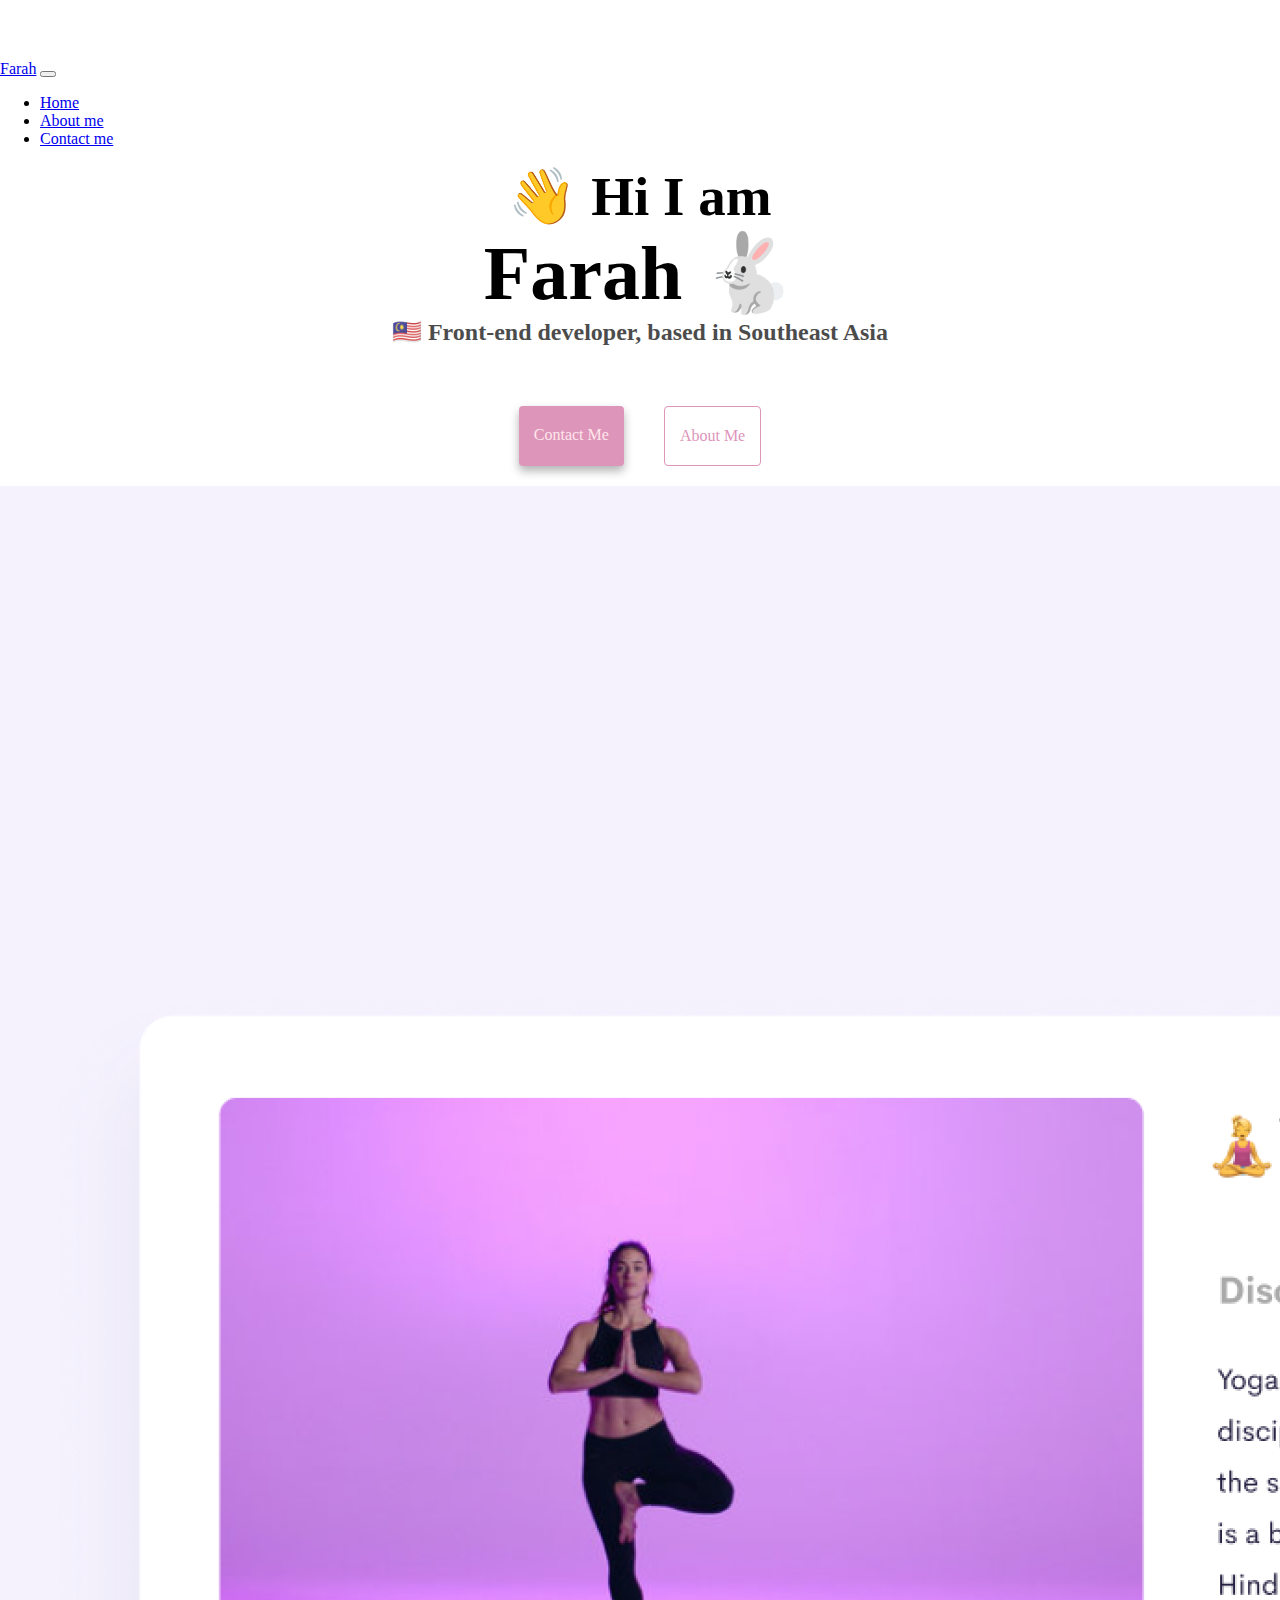
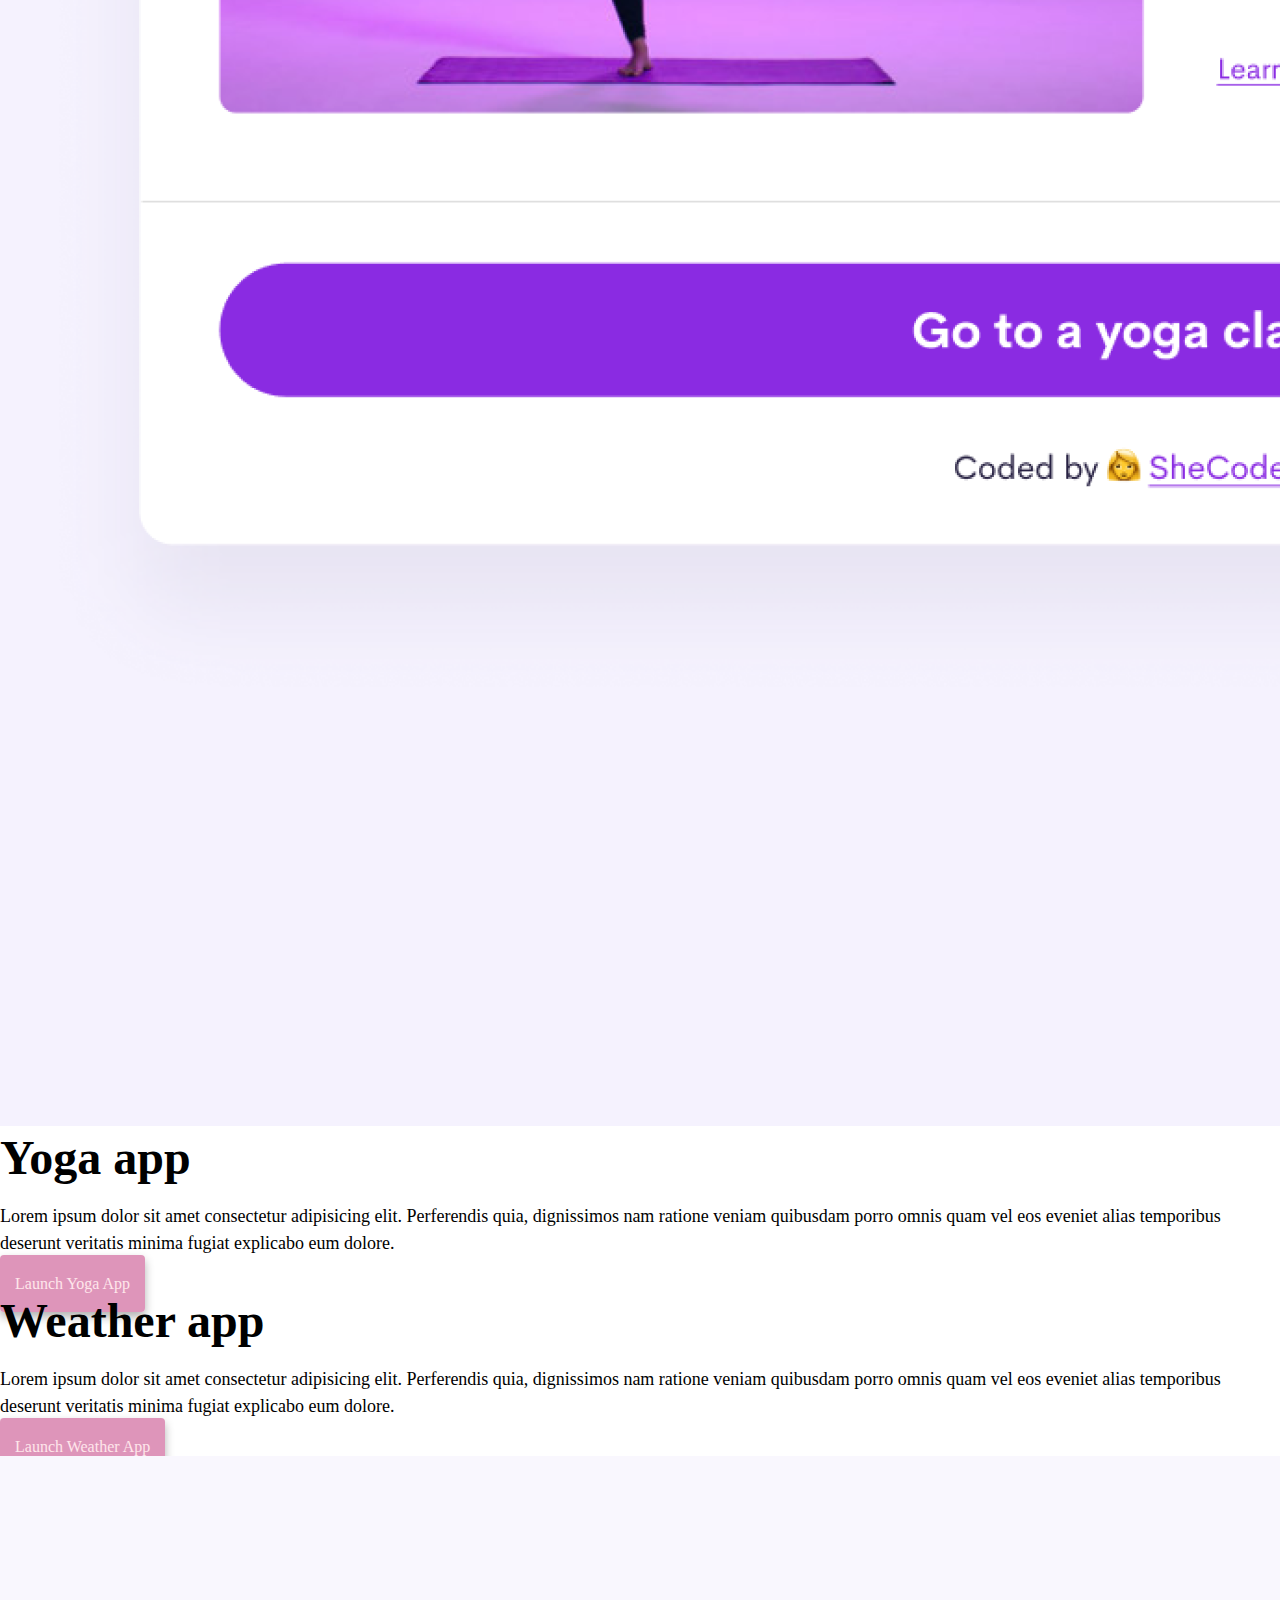
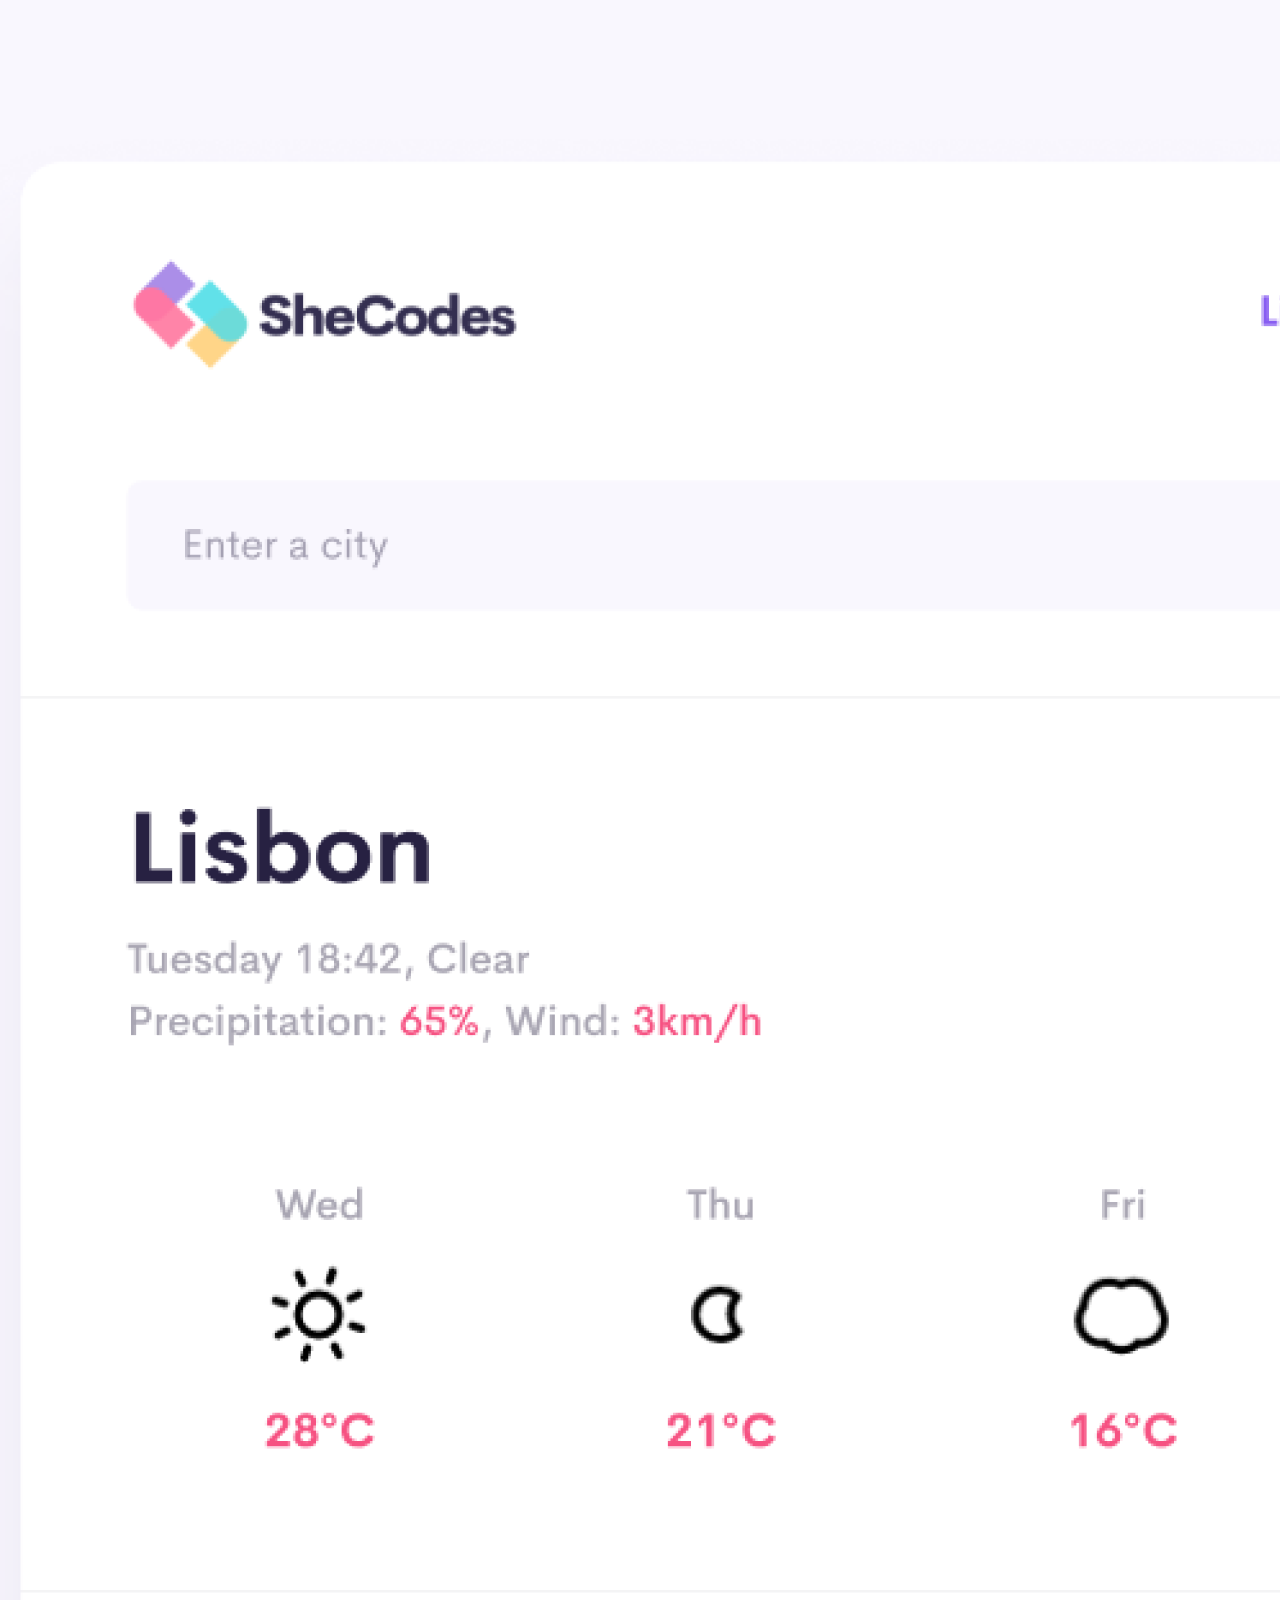
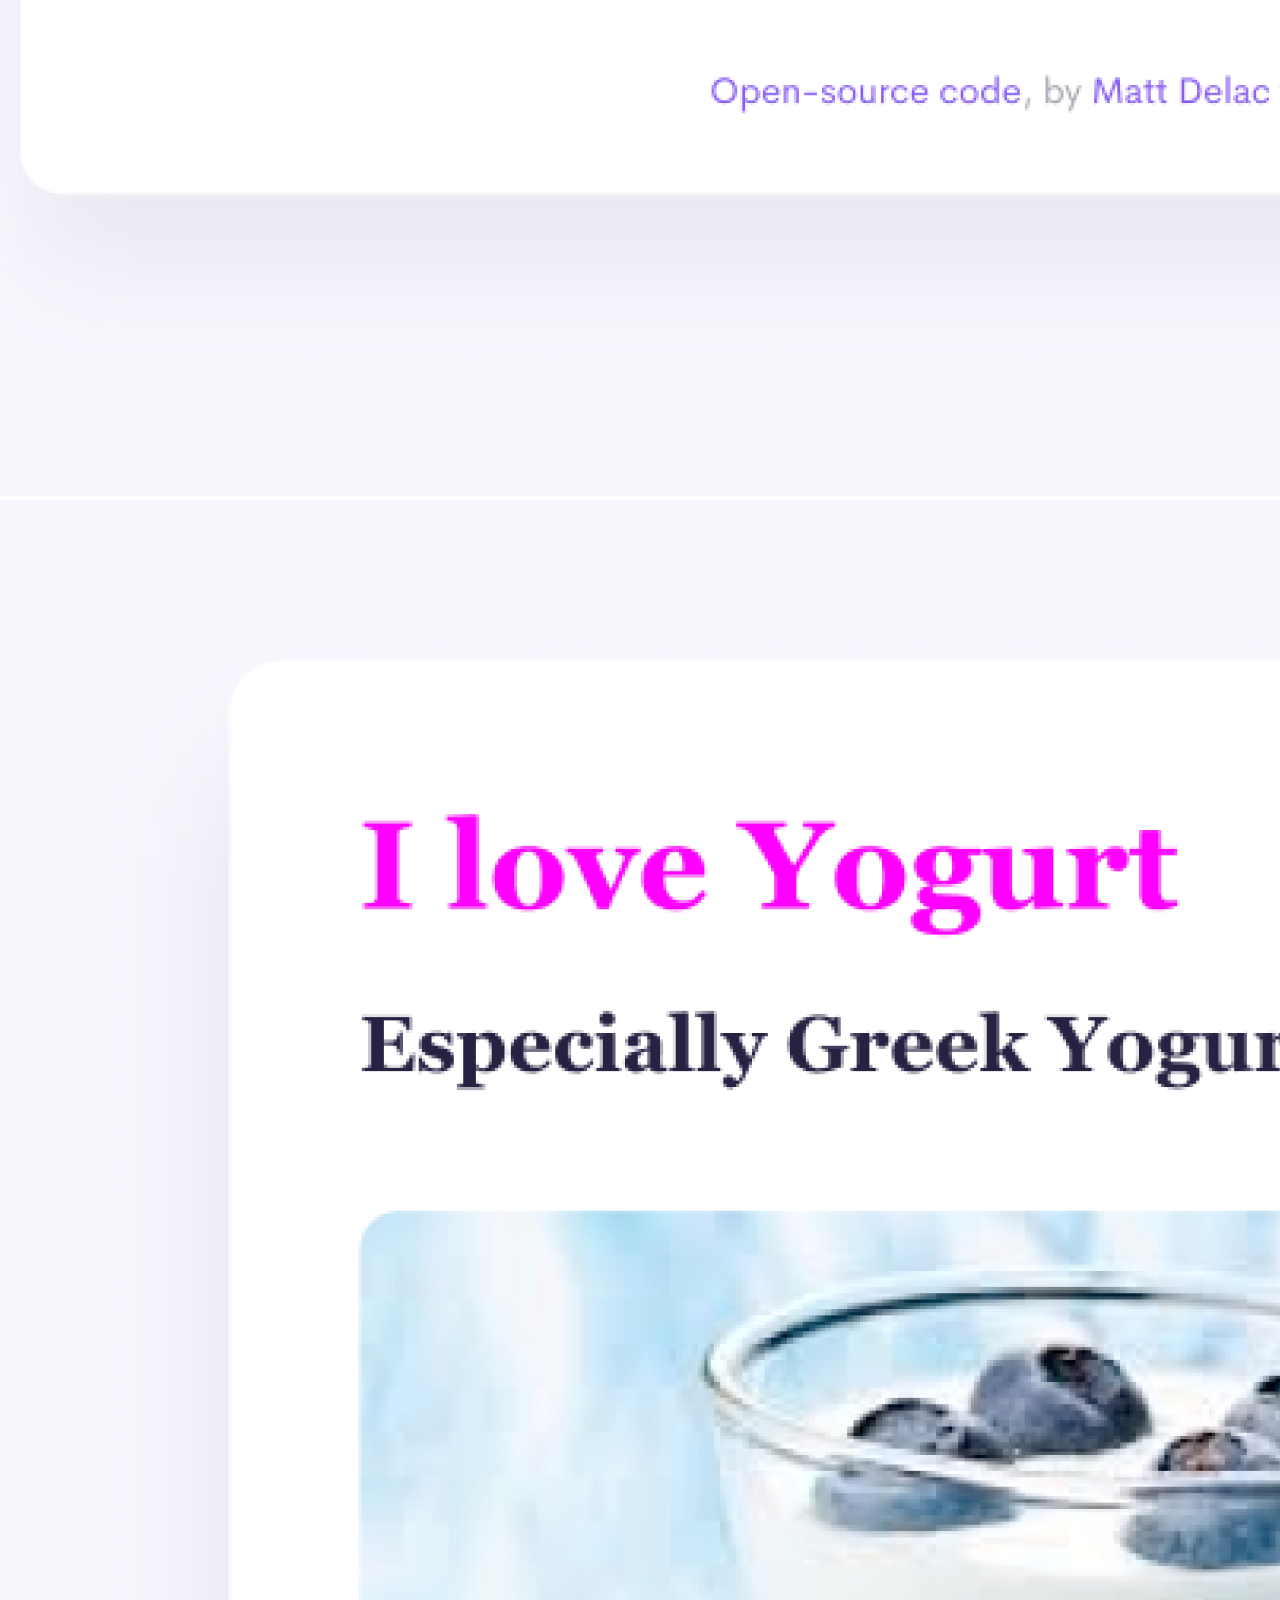
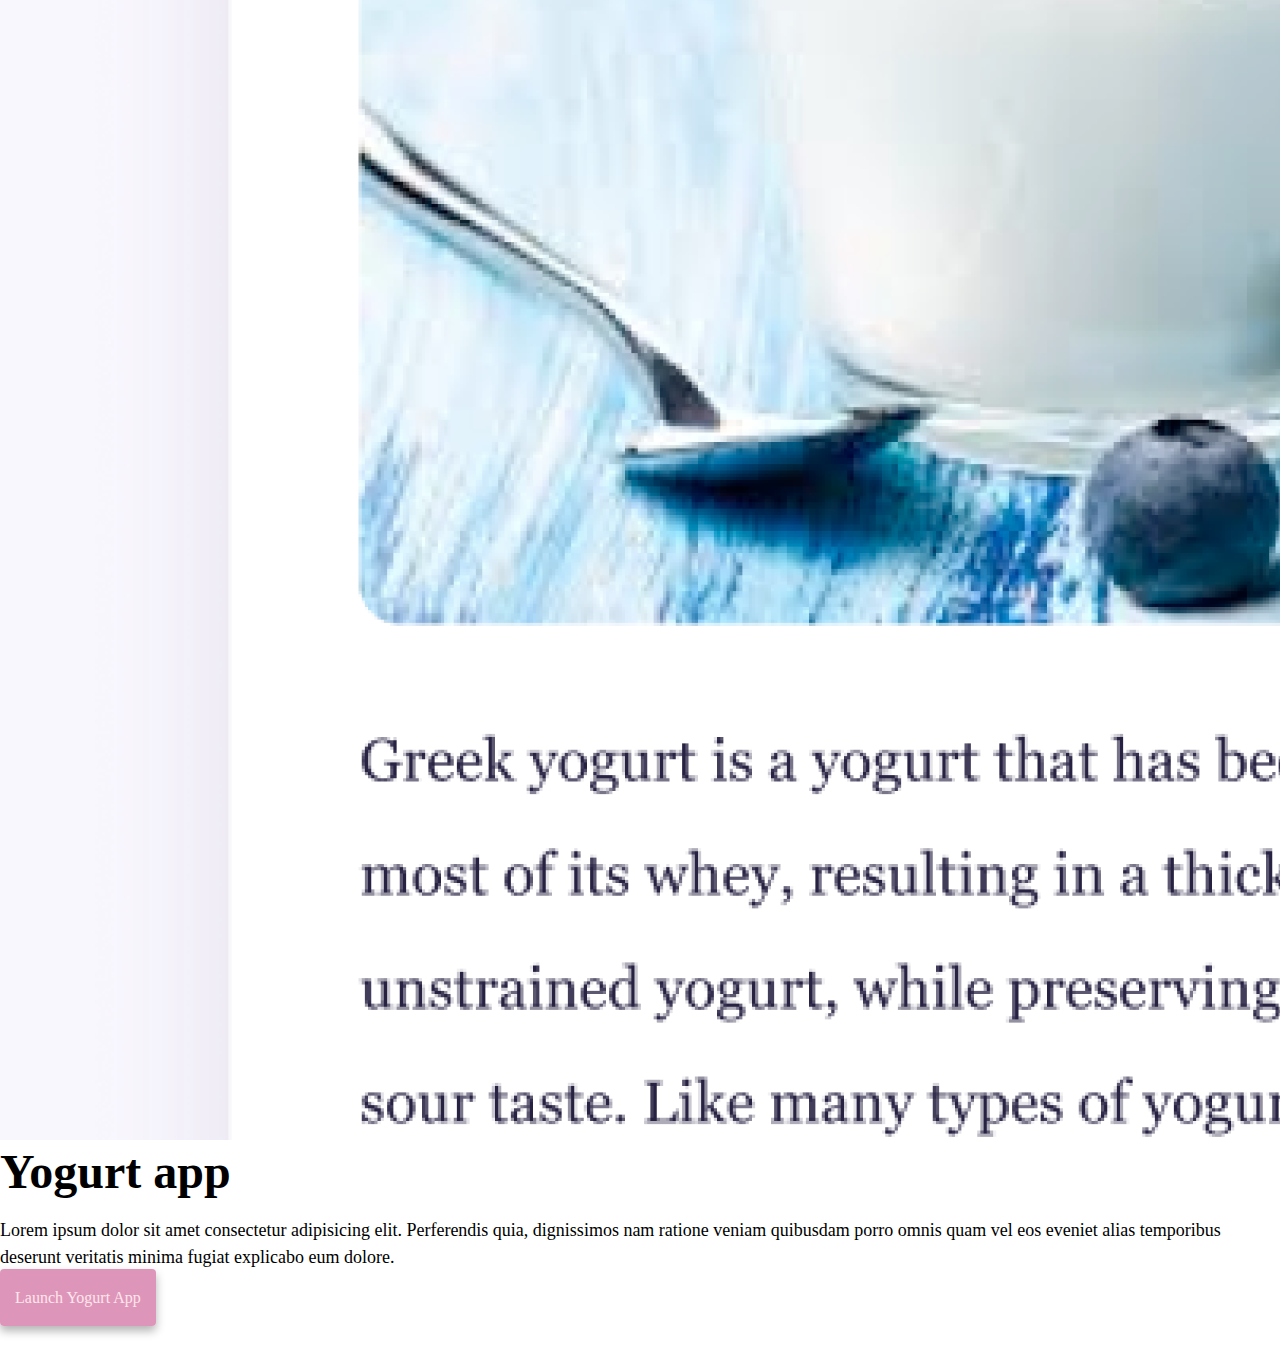
<file: index.html>
<!DOCTYPE html>
<html lang="en">
  <head>
    <meta charset="UTF-8" />
    <meta http-equiv="X-UA-Compatible" content="IE=edge" />
    <meta name="viewport" content="width=device-width, initial-scale=1.0" />
    <meta
      name="description"
      content="This is a project done by Farah from Malaysia."
    />
    <title>Front End Developer-Farah 🐇</title>
    <link
      href="https://cdn.jsdelivr.net/npm/bootstrap@5.3.0-alpha3/dist/css/bootstrap.min.css"
      rel="stylesheet"
      integrity="sha384-KK94CHFLLe+nY2dmCWGMq91rCGa5gtU4mk92HdvYe+M/SXH301p5ILy+dN9+nJOZ"
      crossorigin="anonymous"
    />
    <script
      src="https://cdn.jsdelivr.net/npm/bootstrap@5.3.0-alpha3/dist/js/bootstrap.bundle.min.js"
      integrity="sha384-ENjdO4Dr2bkBIFxQpeoTz1HIcje39Wm4jDKdf19U8gI4ddQ3GYNS7NTKfAdVQSZe"
      crossorigin="anonymous"
    ></script>
    <link rel="stylesheet" href="src/style.css" />
  </head>
  <body>
    <nav class="navbar navbar-expand-lg navbar-light bg-light fixed-top">
      <div class="container">
        <a class="navbar-brand" href="index.html">Farah</a>
        <button
          class="navbar-toggler"
          type="button"
          data-bs-toggle="collapse"
          data-bs-target="#navbarNav"
          aria-controls="navbarNav"
          aria-expanded="false"
          aria-label="Toggle navigation"
        >
          <span class="navbar-toggler-icon"></span>
        </button>
        <div class="collapse navbar-collapse" id="navbarNav">
          <ul class="navbar-nav">
            <li class="nav-item">
              <a class="nav-link active" aria-current="page" href="index.html"
                >Home</a
              >
            </li>
            <li class="nav-item">
              <a class="nav-link" href="about.html">About me</a>
            </li>
            <li class="nav-item">
              <a class="nav-link" href="about.html#contact">Contact me</a>
            </li>
          </ul>
        </div>
      </div>
    </nav>
    <h2 class="mt-5 pt-3 greet">👋 Hi I am</h2>
    <h1 class="name">Farah 🐇</h1>
    <h3>🇲🇾 Front-end developer, based in Southeast Asia</h3>
    <div class="navigation-links">
      <a href="about.html#contact" class="contact-link">Contact me</a>
      <a href="about.html" class="about-link">About me</a>
    </div>
    <div class="container">
      <div class="row">
        <div class="col-md-6">
          <img src="images/yoga.png" alt="yoga_app" class="img-fluid rounded" />
        </div>
        <div class="col-md-6">
          <h2 class="mb-3 app-title">Yoga app</h2>
          <p>
            Lorem ipsum dolor sit amet consectetur adipisicing elit. Perferendis
            quia, dignissimos nam ratione veniam quibusdam porro omnis quam vel
            eos eveniet alias temporibus deserunt veritatis minima fugiat
            explicabo eum dolore.
          </p>
          <div class="mt-5">
            <a href="#" class="primary-yoga-link">Launch Yoga App</a>
          </div>
        </div>
      </div>
      <div class="row mt-5">
        <div class="col-md-6">
          <h2 class="mb-3 app-title">Weather app</h2>
          <p>
            Lorem ipsum dolor sit amet consectetur adipisicing elit. Perferendis
            quia, dignissimos nam ratione veniam quibusdam porro omnis quam vel
            eos eveniet alias temporibus deserunt veritatis minima fugiat
            explicabo eum dolore.
          </p>
          <div class="mb-5 mt-5">
            <a href="#" class="primary-link">Launch Weather App</a>
          </div>
        </div>
        <div class="col-md-6">
          <img
            src="images/weather.png"
            alt="weather_app"
            class="img-fluid rounded"
          />
        </div>
      </div>
      <div class="row mt-5">
        <div class="col-md-6">
          <img
            src="images/yogurt.png"
            alt="yogurt_website"
            class="img-fluid rounded"
          />
        </div>
        <div class="col-md-6">
          <h2 class="mb-3 app-title">Yogurt app</h2>
          <p>
            Lorem ipsum dolor sit amet consectetur adipisicing elit. Perferendis
            quia, dignissimos nam ratione veniam quibusdam porro omnis quam vel
            eos eveniet alias temporibus deserunt veritatis minima fugiat
            explicabo eum dolore.
          </p>
          <div class="mt-5">
            <a href="#" class="primary-yoga-link">Launch Yogurt App</a>
          </div>
        </div>
      </div>
    </div>
  </body>
</html>
</file>
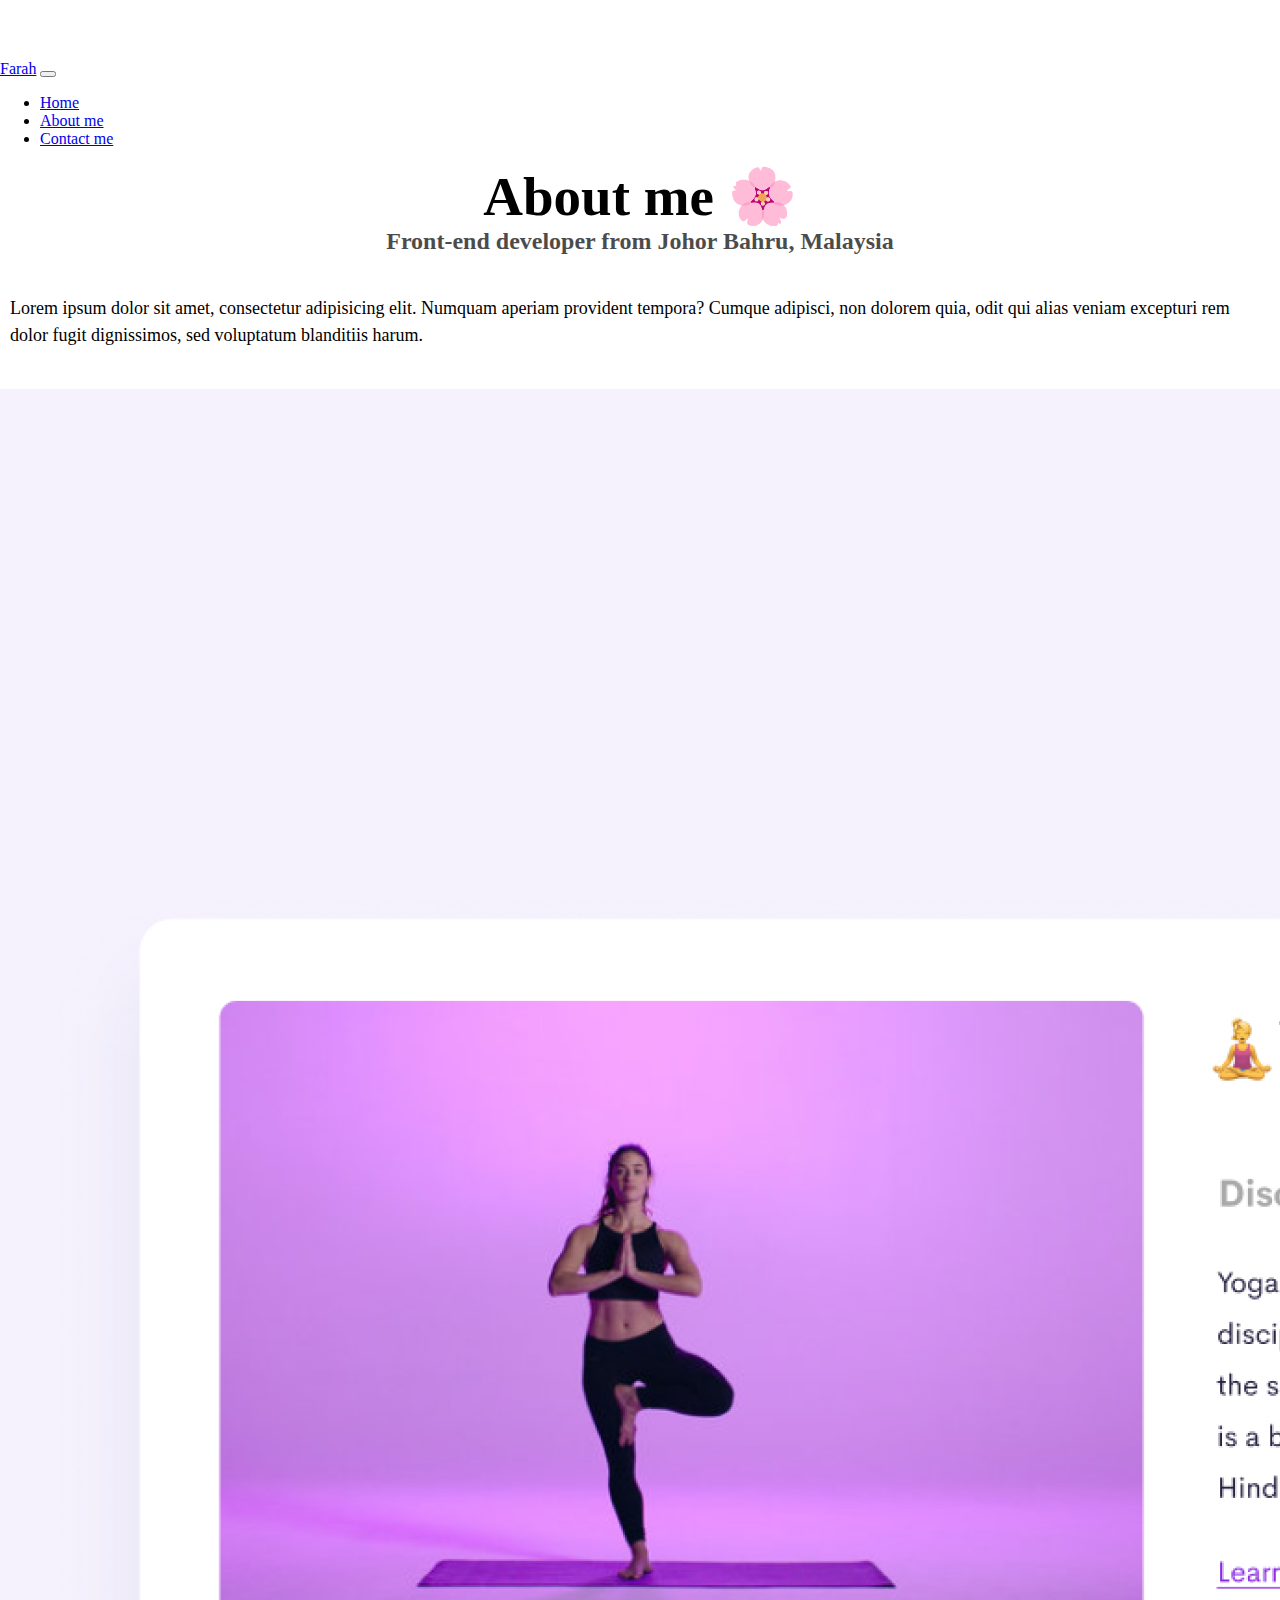
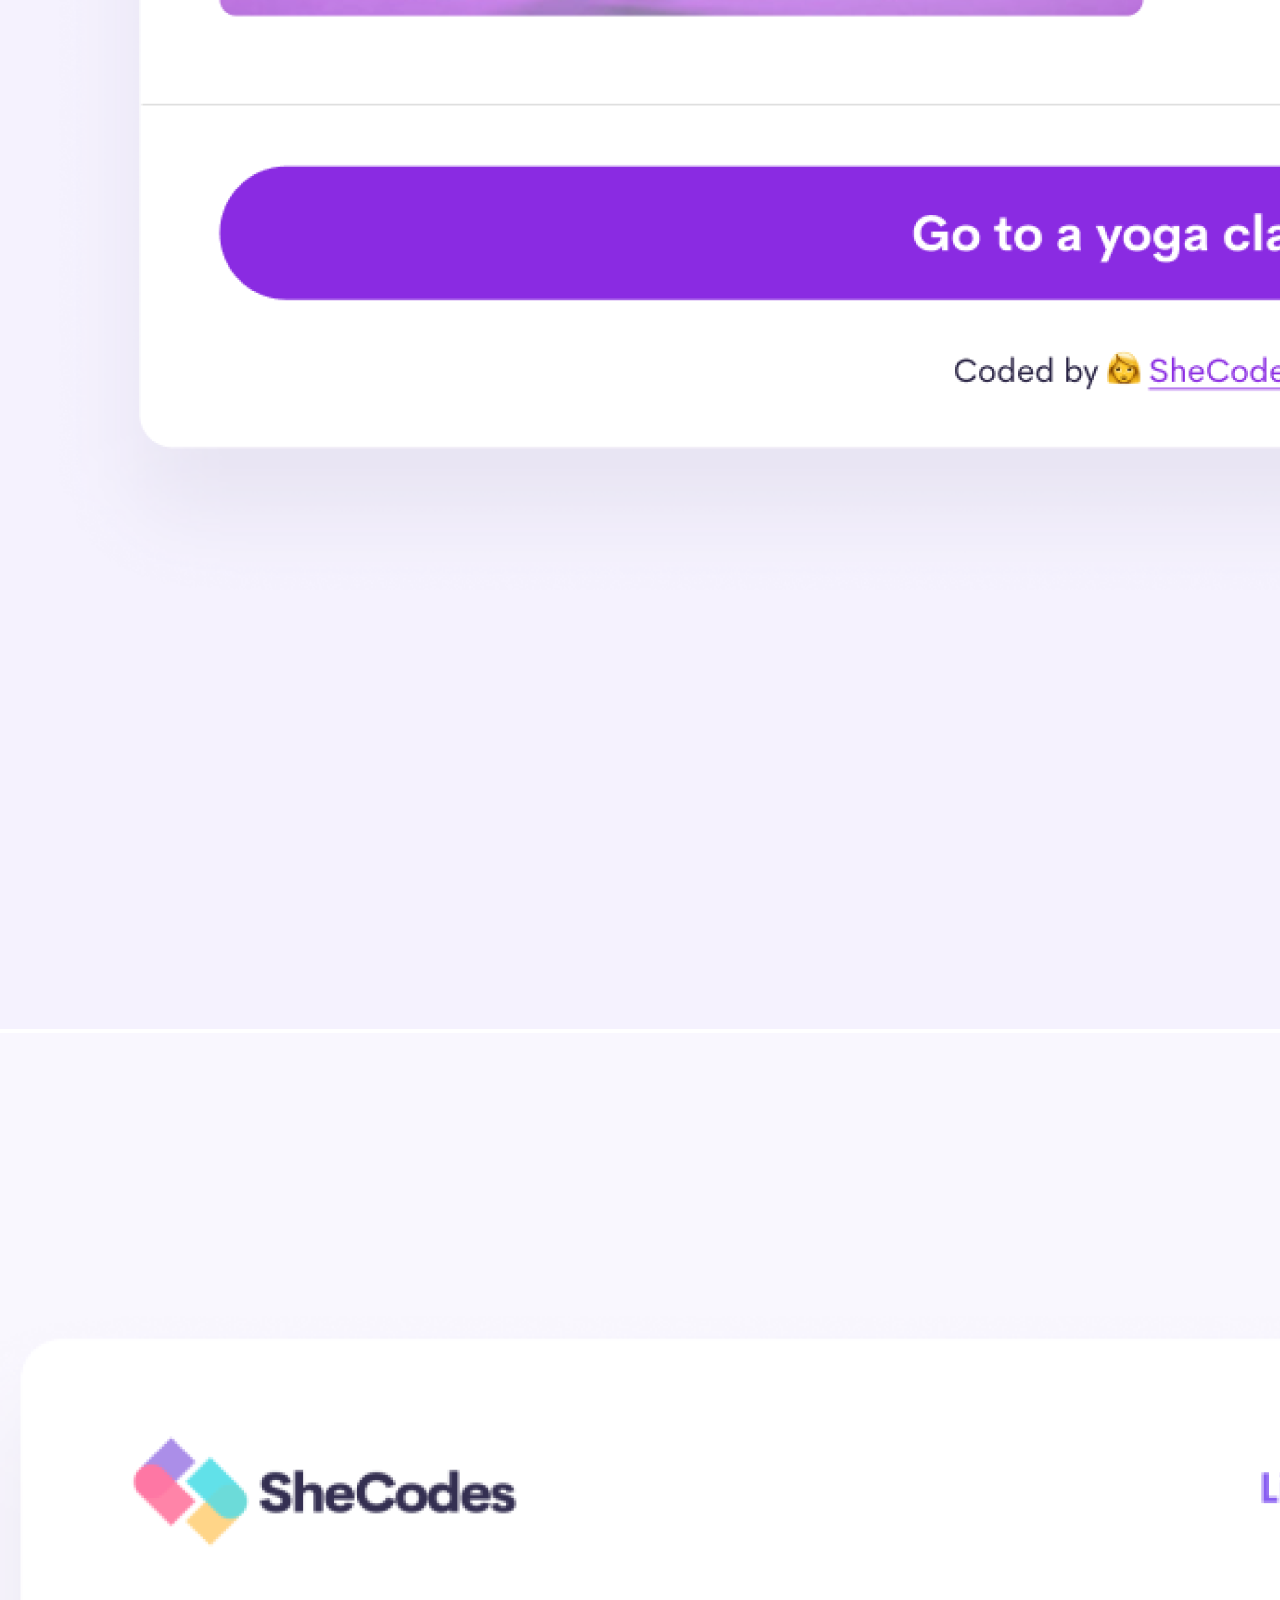
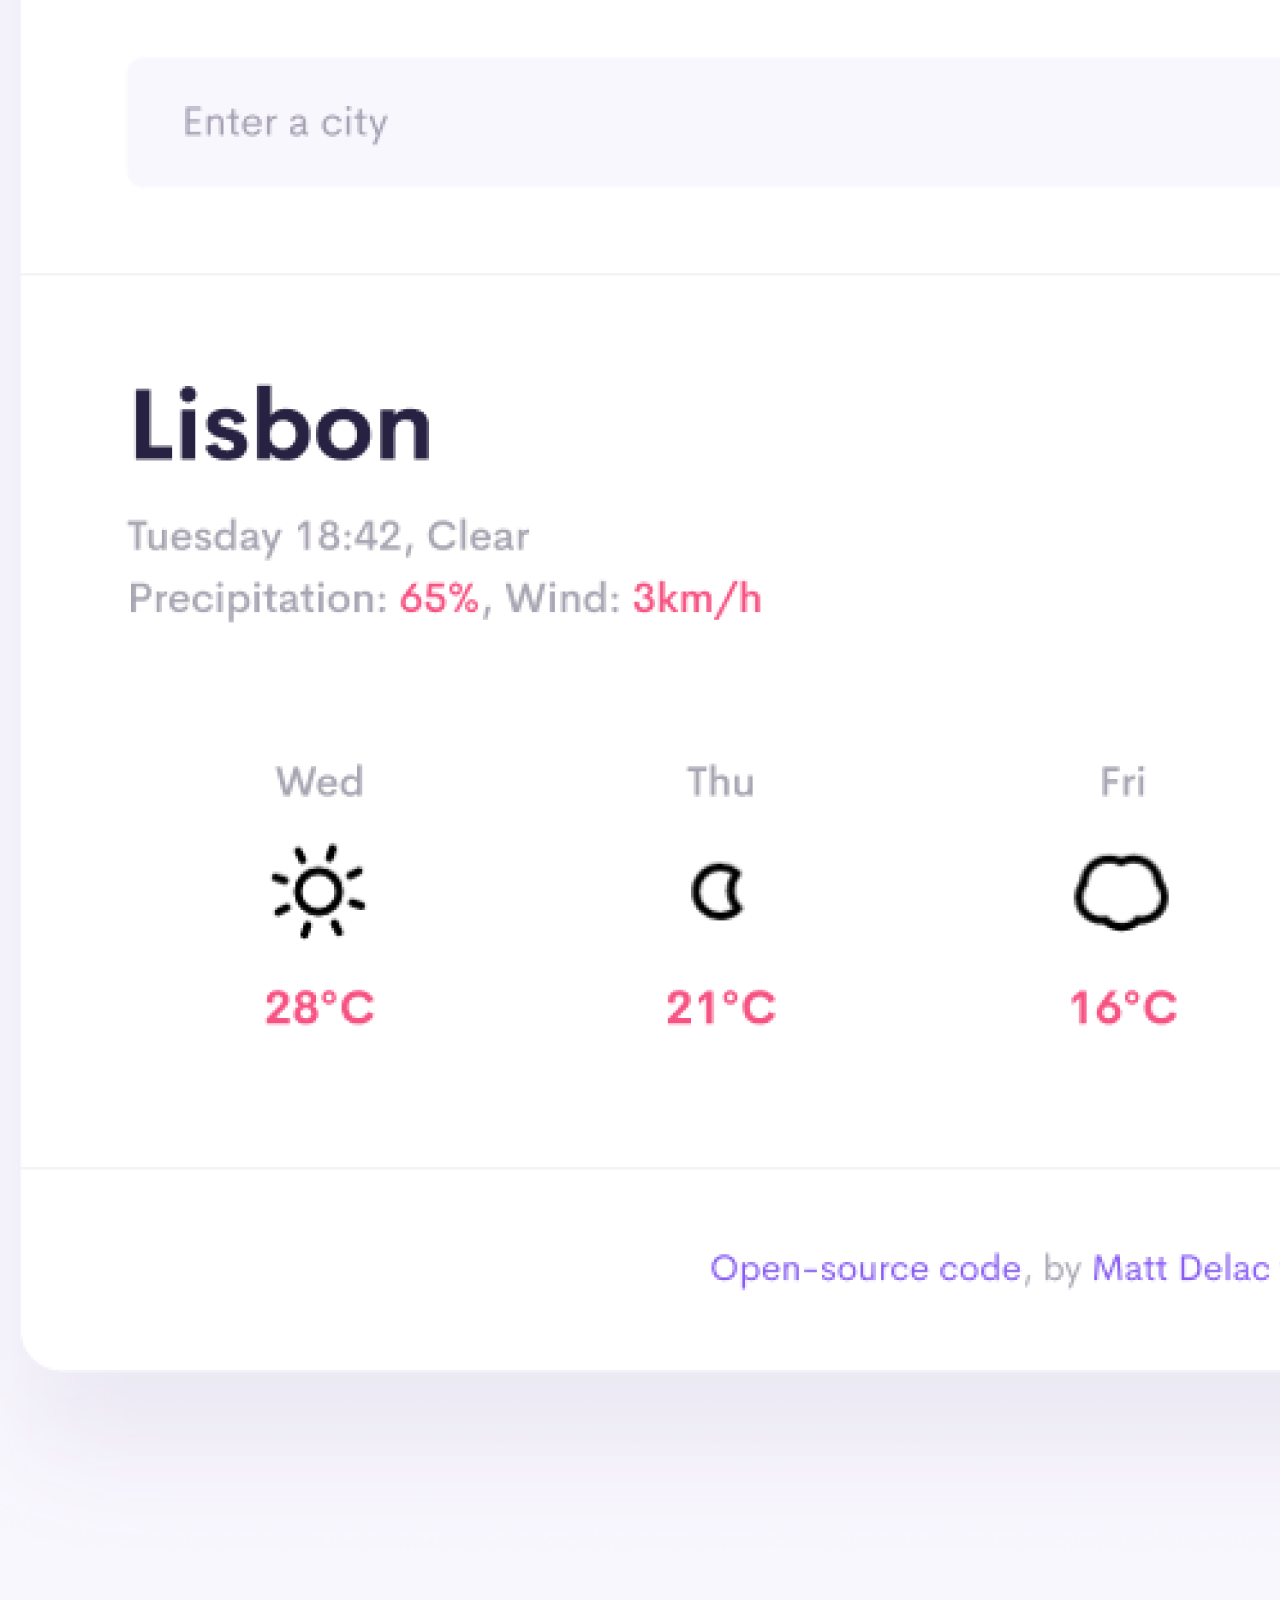
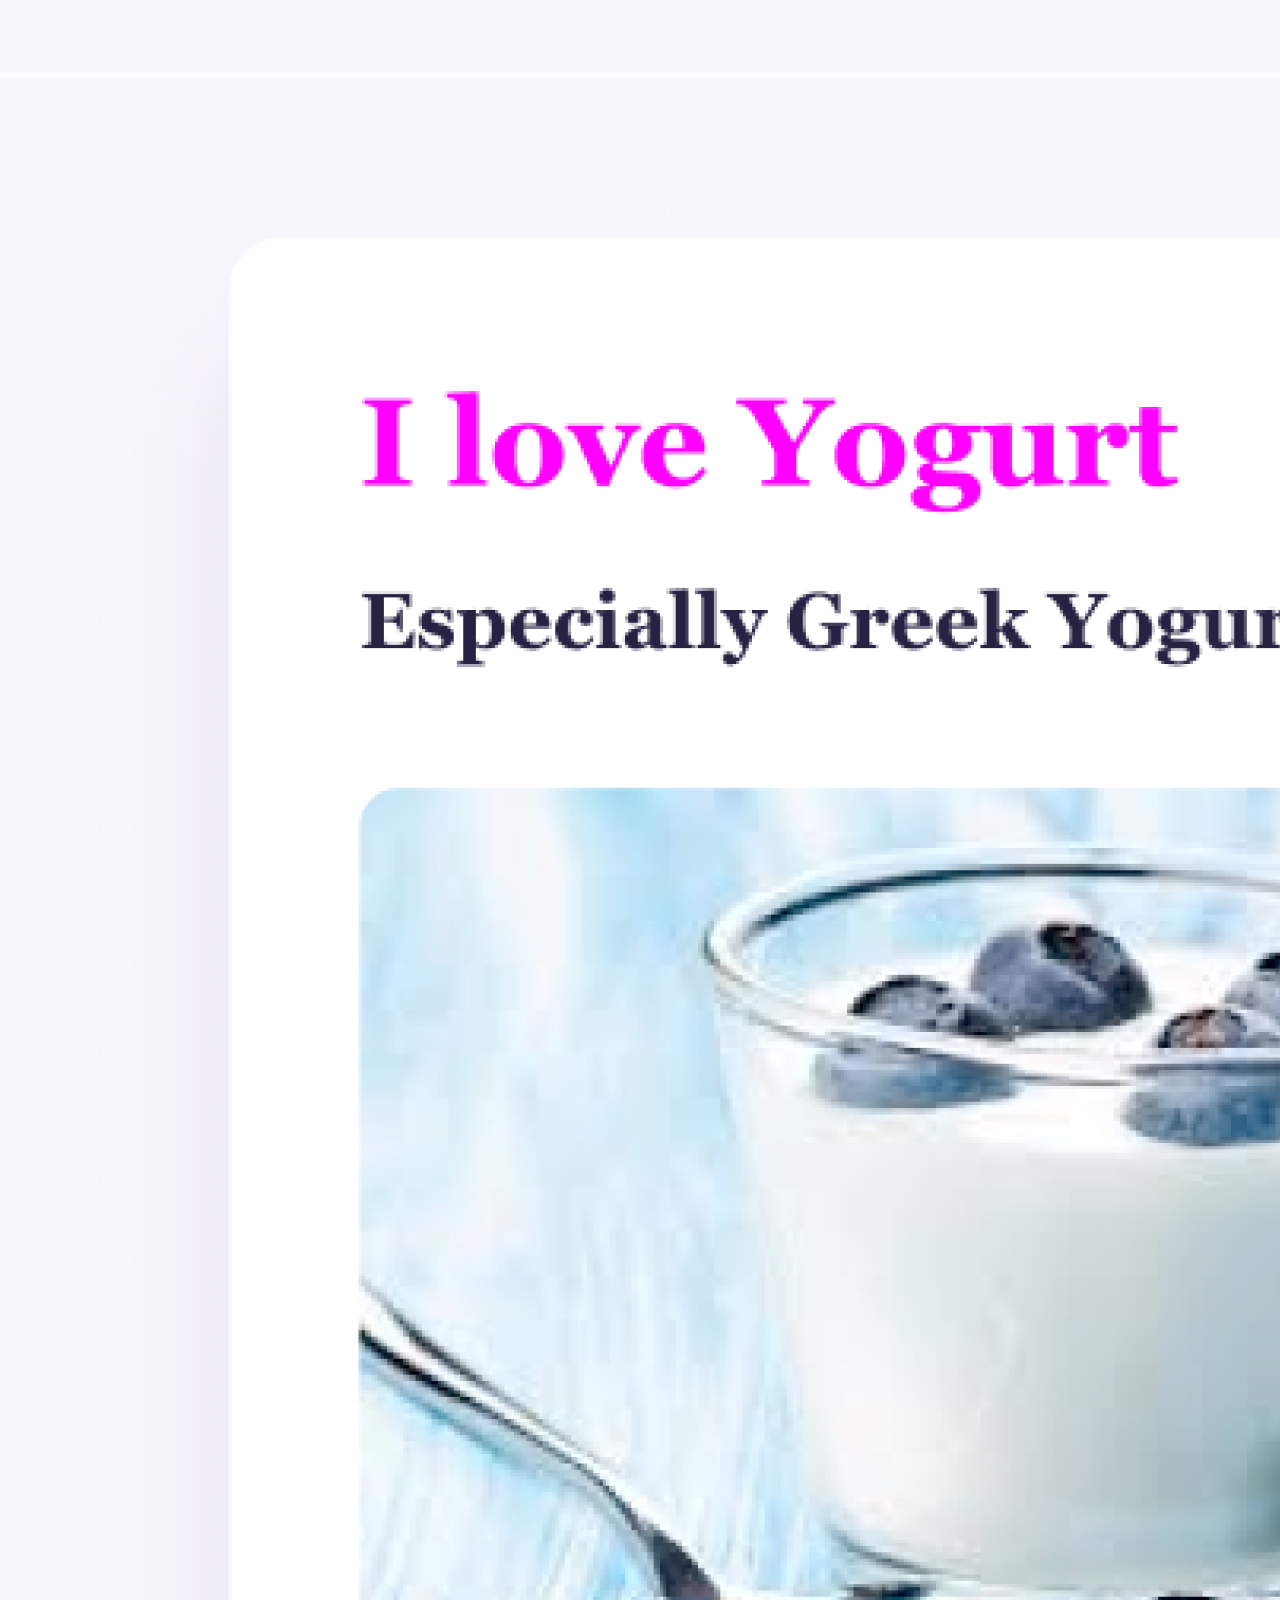
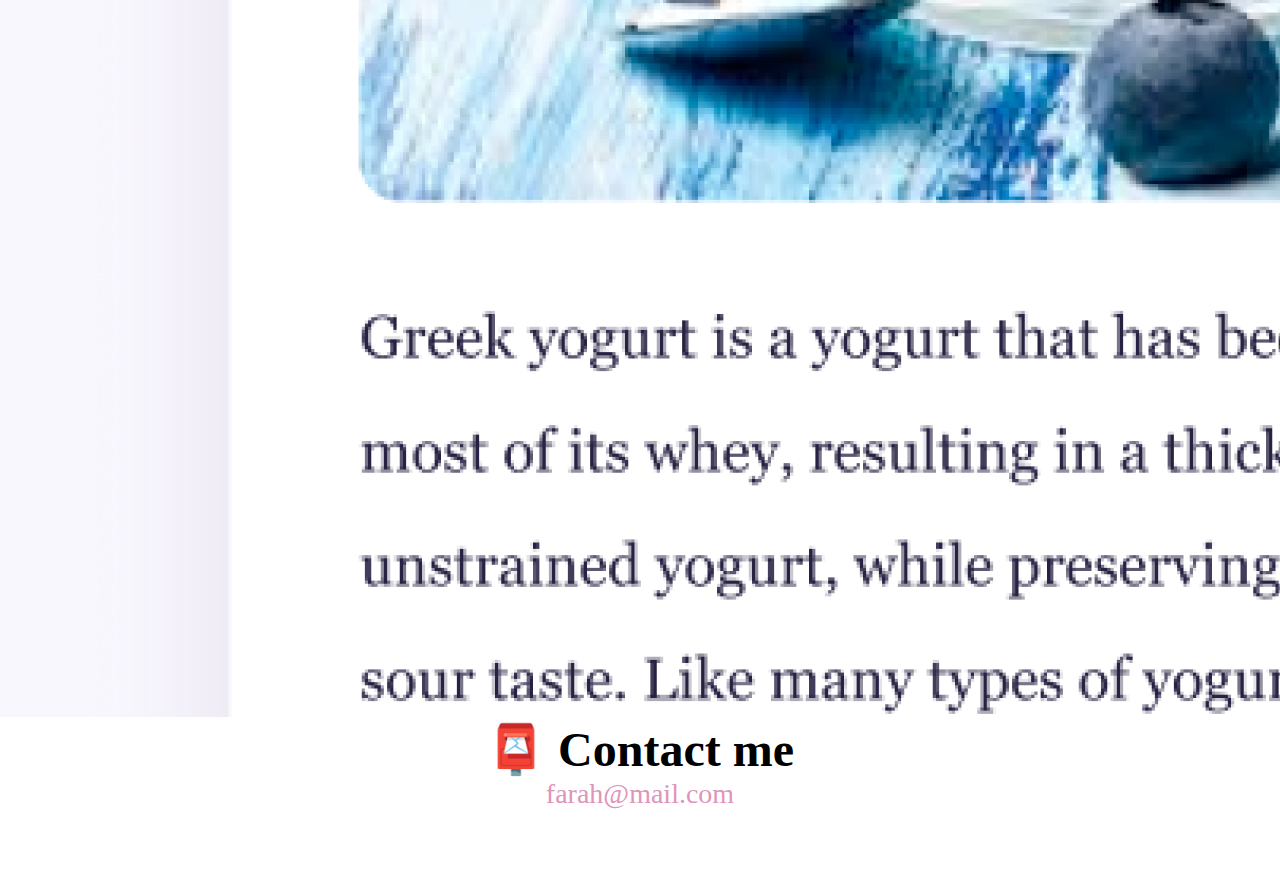
<file: about.html>
<!DOCTYPE html>
<html lang="en">
  <head>
    <meta charset="UTF-8" />
    <meta http-equiv="X-UA-Compatible" content="IE=edge" />
    <meta name="viewport" content="width=device-width, initial-scale=1.0" />
    <meta
      name="description"
      content="This is about Farah's bio from Malaysia."
    />
    <link rel="stylesheet" href="src/style.css" />
    <title>About Front_End_Developer Farah 🐇</title>
    <link
      href="https://cdn.jsdelivr.net/npm/bootstrap@5.3.0-alpha3/dist/css/bootstrap.min.css"
      rel="stylesheet"
      integrity="sha384-KK94CHFLLe+nY2dmCWGMq91rCGa5gtU4mk92HdvYe+M/SXH301p5ILy+dN9+nJOZ"
      crossorigin="anonymous"
    />
    <script
      src="https://cdn.jsdelivr.net/npm/bootstrap@5.3.0-alpha3/dist/js/bootstrap.bundle.min.js"
      integrity="sha384-ENjdO4Dr2bkBIFxQpeoTz1HIcje39Wm4jDKdf19U8gI4ddQ3GYNS7NTKfAdVQSZe"
      crossorigin="anonymous"
    ></script>
  </head>
  <body>
    <nav class="navbar navbar-expand-lg navbar-light bg-light fixed-top">
      <div class="container">
        <a class="navbar-brand" href="index.html">Farah</a>
        <button
          class="navbar-toggler"
          type="button"
          data-bs-toggle="collapse"
          data-bs-target="#navbarNav"
          aria-controls="navbarNav"
          aria-expanded="false"
          aria-label="Toggle navigation"
        >
          <span class="navbar-toggler-icon"></span>
        </button>
        <div class="collapse navbar-collapse" id="navbarNav">
          <ul class="navbar-nav">
            <li class="nav-item">
              <a class="nav-link active" aria-current="page" href="index.html"
                >Home</a
              >
            </li>
            <li class="nav-item">
              <a class="nav-link" href="about.html">About me</a>
            </li>
            <li class="nav-item">
              <a class="nav-link" href="about.html#contact">Contact me</a>
            </li>
          </ul>
        </div>
      </div>
    </nav>
    <h1 class="mt-5 pt-3 greet">About me 🌸</h1>
    <h3 class="location">Front-end developer from Johor Bahru, Malaysia</h3>
    <div class="about-paragraphs text-center">
      <p class="p-about">
        Lorem ipsum dolor sit amet, consectetur adipisicing elit. Numquam
        aperiam provident tempora? Cumque adipisci, non dolorem quia, odit qui
        alias veniam excepturi rem dolor fugit dignissimos, sed voluptatum
        blanditiis harum.
      </p>
    </div>
    <div class="container">
      <div class="row">
        <div class="col-sm-4">
          <img
            src="images/yoga.png"
            alt="yoga_app"
            class="img-fluid p-2 shadow rounded"
          />
        </div>
        <div class="col-sm-4">
          <img
            src="images/weather.png"
            alt="weather_app"
            class="img-fluid p-2 shadow rounded"
          />
        </div>
        <div class="col-sm-4">
          <img
            src="images/yogurt.png"
            alt="yogurt_app"
            class="img-fluid p-2 shadow rounded"
          />
        </div>
      </div>
    </div>
    <div id="contact" class="mt-5">
      <h2>📮 Contact me</h2>
      <a href="mailto:[email]" class="email-link"> farah@mail.com </a>
    </div>
  </body>
</html>
</file>
<file: src/style.css>
:root {
  --primary-color: #de95ba;
  --secondary-color: #ffe6eb;
  --box-shadow: 0 5px 10px rgba(0, 0, 0, 0.3);
}

body {
  margin: 60px auto;
}

h1,
h2,
h3 {
  text-align: center;
  margin: 0;
}

h1 {
  font-size: 96px;
}

h2 {
  font-size: 48px;
}

h3 {
  font-size: 24px;
  opacity: 0.7;
}

.name {
  font-size: 76px;
}

.greet {
  font-size: 55px;
}

.app-title {
  text-align: left;
}

p {
  /* background: var(--secondary-color); */
  font-size: 18px;
  line-height: 1.5;
  /* text-align: center; */
}

.navigation-links {
  display: flex;
  margin-top: 40px;
  justify-content: center;
}

.navigation-links a {
  margin: 20px;
  border-radius: 4px;
  padding: 20px 15px;
  text-decoration: none;
  text-transform: capitalize;
}

.contact-link {
  background: var(--primary-color);
  box-shadow: var(--box-shadow);
  color: var(--secondary-color);
}

.about-link {
  color: var(--primary-color);
  border: 1px solid var(--primary-color);
}

.about-paragraphs {
  display: flex;
  margin: 30px 0;
}

.about-paragraphs p {
  margin: 10px;
}

.email-link {
  display: flex;
  justify-content: center;
  color: var(--primary-color);
  font-size: 28px;
  text-decoration: none;
}

.email-link:hover {
  text-decoration: underline;
}

.primary-link {
  border-radius: 4px;
  padding: 20px 15px;
  text-decoration: none;
  text-transform: capitalize;
  background: var(--primary-color);
  box-shadow: var(--box-shadow);
  color: #ffe6eb;
}

.primary-yoga-link {
  border-radius: 4px;
  padding: 20px 15px;
  text-decoration: none;
  text-transform: capitalize;
  background: var(--primary-color);
  box-shadow: var(--box-shadow);
  color: #ffe6eb;
}

@media (max-width: 600px) {
  .greet {
    font-size: 35px;
  }
  .name {
    font-size: 50px;
  }
  .location {
    font-size: 16px;
  }
  img {
    width: 350px;
    height: 515px;
    display: block;
    margin: 0 auto;
  }
  .app-title {
    font-size: 30px;
    text-align: center;
    padding-top: 20px;
  }
  .primary-link {
    display: block;
    margin: 0 auto;
    max-width: 180px;
  }
  .primary-yoga-link {
    display: block;
    margin: 0 auto;
    max-width: 165px;
  }
  p {
    font-size: 17px;
    padding: 0 15px;
  }

  .p-about {
    font-size: 15px;
    padding: 0 15px;
  }
}
</file>
